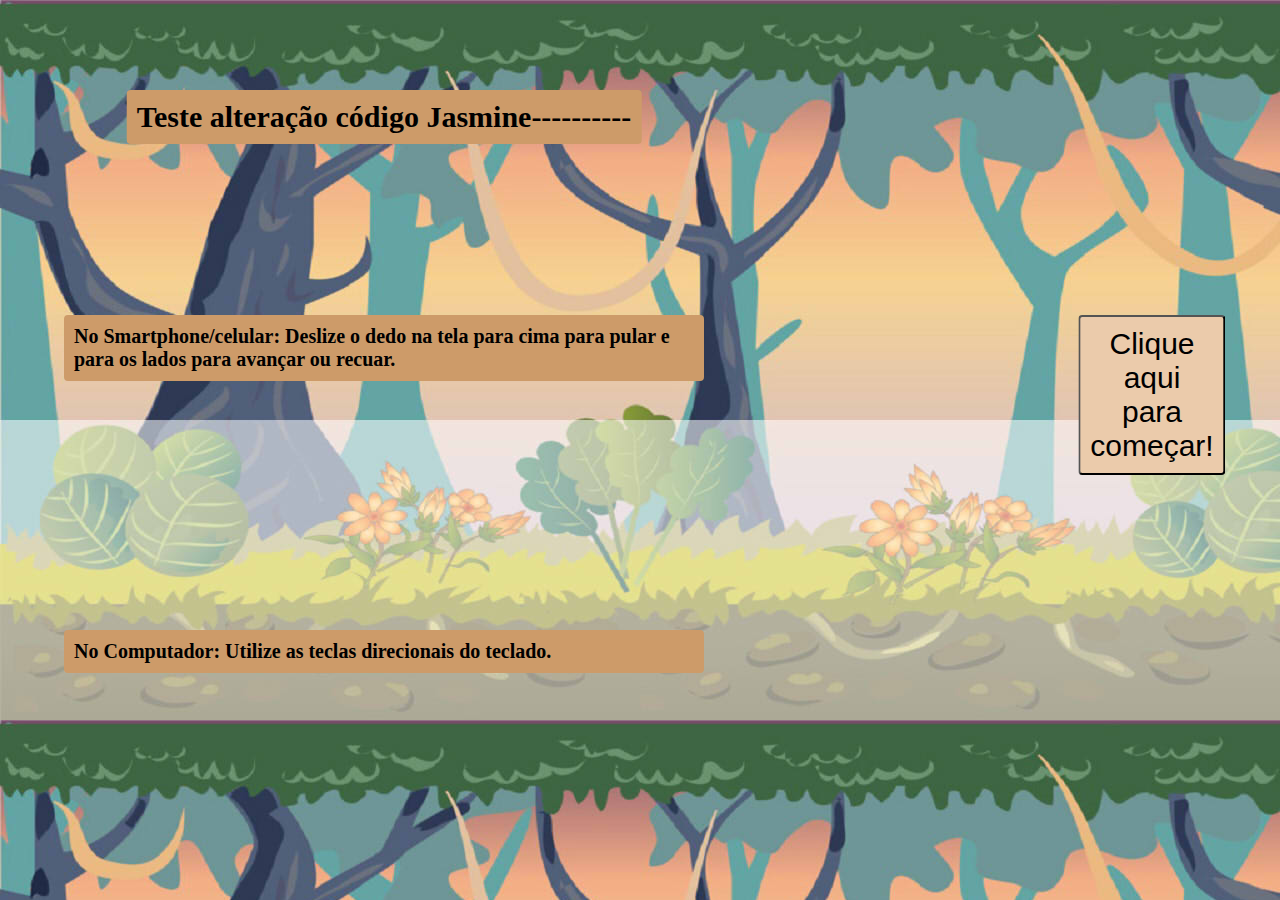
<file: Para_Testes_Ecomerce/public/y/index.html>
<!DOCTYPE html>
<html lang="en">
<head>
    <meta name="google-site-verification" content="ksk1tM80H_prwwO68av_7YYhXP648kIhyFcyM75IOf0" />
    <meta charset="UTF-8">
    <meta http-equiv="X-UA-Compatible" content="IE=edge">
    <meta name="viewport" content="width=device-width, initial-scale=1.0">
    <title>Jasmine Matemática</title>
    <link rel="stylesheet" href="style.css"/>
    <style>
      
      /*Visivel na posição porta retrato*/
       @media only screen and (orientation: portrait){
        #instrucao{display: block;}
        #instrucao2{display: block;}
        #start {display: none; }
        }

        /*Visivel na posição paisagem*/

        @media only screen and (orientation: landscape){
            #start {display: block; }
            #instrucao{display: none;}
            #instrucao2{display: none;}
        }

    </style>
</head>
<body>
    
<!--Orientação para girar a tela -->

<div id = "start">    
    <h1 id="comandos">Teste alteração código Jasmine----------</h1>
    <h2 id="comandos2">No Smartphone/celular: Deslize o dedo na tela para cima para pular e para os lados para avançar ou recuar.</h2>
    <h2 id="comandos3">No Computador: Utilize as teclas direcionais do teclado.</h2>
    <a href="index2.html"><button id="start_button">Clique aqui para começar!</button> </a>
</div>

<div id = "instrucao" class="instrucao">
    <header>
        
        <h1>Jasmine está perdida !</h1>
        <br>
        <h2>Use a matemática para encontrá-la.</h2>
        <br>
        <h2>Por favor, Gire o celular.</h2>
    </header>
    <div class ="corpo-modal">
        
    </div> 
 </div>

<div id = "instrucao2" class="instrucao2">
<div class ="superior"></div>
</div>

</body>
</html>
</file>
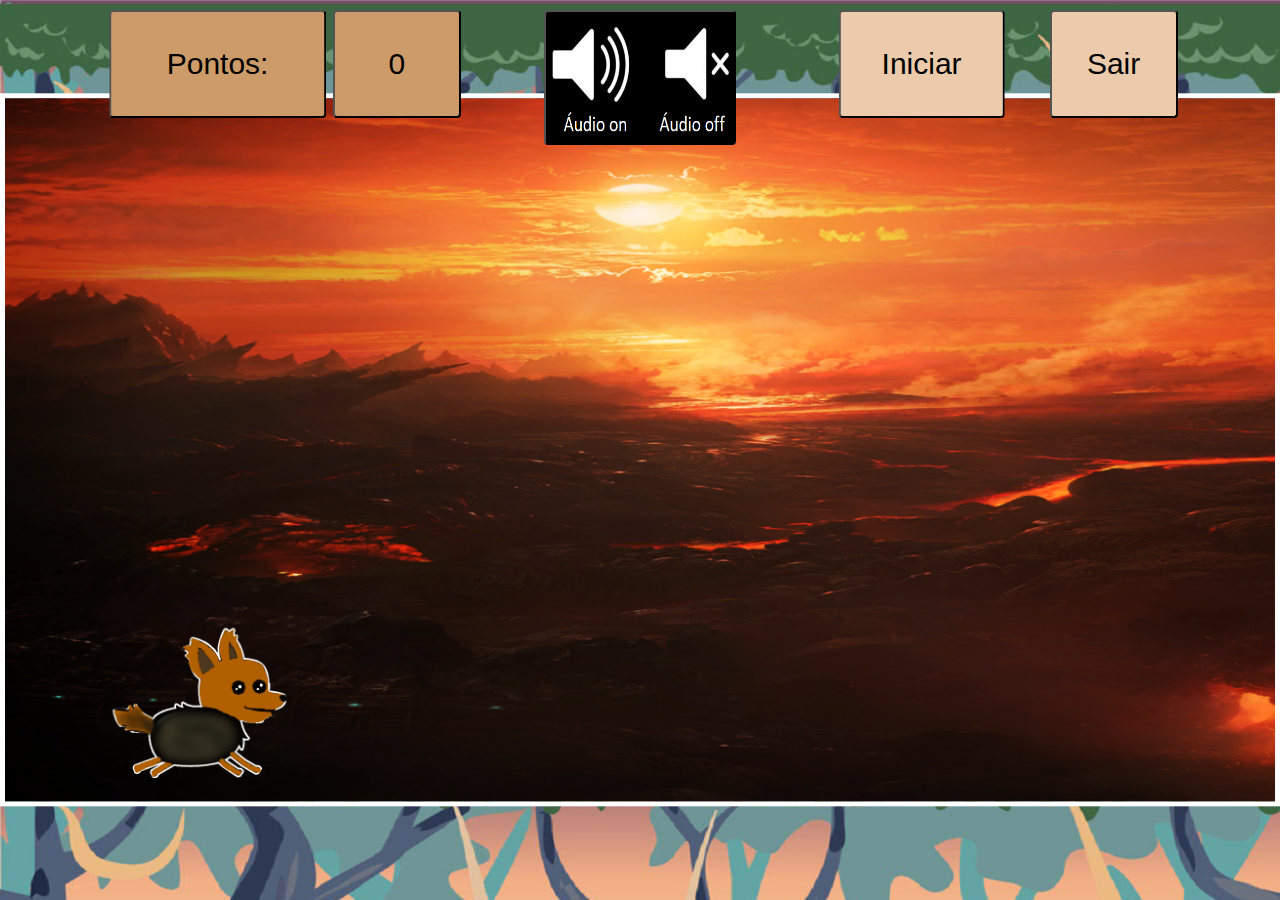
<file: Para_Testes_Ecomerce/public/y/index2.html>
<!DOCTYPE html>
<html lang="en">
<head>
    <meta charset="UTF-8">
    <meta http-equiv="X-UA-Compatible" content="IE=edge">
    <meta name="viewport" content="width=device-width, initial-scale=1.0">
    <title>Jasmine Matemática</title>
    <link rel="stylesheet" href="style.css"/>


    <style>
        /*Visivel na posição porta retrato*/
         @media only screen and (orientation: portrait){
              /*#retrato { display: block;}*/
              #canvas1 {display: none; }
              #score {display: none;}
              #score_fixo {display: none;}
              #sair {display: none}
              #fullScreenButton {display: none;}
              #mute{display: none;}
              #instrucao {display: block;}
              #tela4 {display: block;}
              #tela3 {display: block;}
              #tela2 {display: block;}
              #tela {display: block;}
          }
  
          /*Visivel na posição paisagem*/ 
          @media only screen and (orientation: landscape){
              #canvas1 { display: block;}
              #mute{display: block;}
              #instrucao {display: none;}
              #instrucao2 {display: none;}
          }
  
      </style>

</head>
<body>
    
    <canvas id="canvas1"></canvas>
    <img id="playerImage" src="player.png">
    <img id="backgroundImage" src="SC.jpg">
    <img id="enemyImage" src="enemy.png">
    
<!--Botões e Valores da tela-->

    <button id='fullScreenButton'>Iniciar</button>
    
    <button id='sair'>Sair</button>
    
    <button id='score'></button>
    
    <button id='score_fixo'>Pontos:</button> 
  
<!--Tela a ser exibida com a primeira questão e será incrementada com todas as demais questões-->

<div id = " Tela" class="modal">
        <header>
            <h4 id = "Questoes">Questão 01</h4>                
        </header>
        <div id ="corpo-modal">
            <p></p> 
            
        </div>
        <footer>
            <button id = "ou" class= "ou">OU</button>
        </footer>
        </div>

    
<!--Tela a ser exibida Ao acertar a questão -->
        
    <div id = " Tela2" class="modal2">
            <header>
                <h1>PARABÉNS! VOCÊ ACERTOU!</h1>
                
            </header>
            <div class ="corpo-modal">
                <h2>Receba 20 pontos!</h2>
            </div>
            
            </div>

<!--Tela a ser exibida Ao Errar a questão -->
        
<div id = " Tela4" class="modal4">
    <header>
        <h1>QUE PENA VOCÊ ERROU</h1>
        
    </header>
       
    </div>

<!--Tela a ser exibida no Fim do Jogo -->
            
        <div id = "Tela3" class="modal3">
                <header>
                    <h1>Toque na tela e deslize para baixo para recomeçar! para PC pressione Enter</h1> <br>
                    <h2>Deseja salvar seu recorde?</h2>
                      
                </header>
                <footer>
                    <button id='sim'>Sim</button>
                    <button id="nao">Não</button>
                </footer>
                <div class ="corpo-modal">
                    
                </div>
               
        </div>
      
        <!--Tela orientando o usuário girar o telefone -->
            
        <div id = "instrucao" class="instrucao">
            <header>
                
                <h1>Jasmine está perdida !</h1>
                <br>
                <h2>Use a matemática para encontrá-la.</h2>
                <br>
                <h2>Por favor, Gire o celular.</h2>
            </header>
            <div class ="corpo-modal">
                
            </div> 
         </div>

    <div id = "instrucao2" class="instrucao2">
        <div class ="superior"></div>
    </div>
            <!--Botões de resposta - não consegui botar dentro da DIV-->
            <button id = "botaoCerto" class= "botaoCerto">20</button>
            <button id = "botaoErrado" class= "botaoErrado">10</button>

    <audio id="myAudio">
        <source src = 'inicial.mp3' type = 'audio/mpeg'>
        seu navegador não possui suporte ao elemento  audio
    </audio>

    <audio id="audio_jump">
        <source src = 'jump.mp3' type = 'audio/mpeg'>
        seu navegador não possui suporte ao elemento  audio
    </audio>

    <button id="mute"></button>
   
    <script src="script.js"></script>
  
</body>
</html>
</file>
<file: Para_Testes_Ecomerce/public/y/style.css>
*{
    margin: 0;
    padding: 0;
    box-sizing: border-box;
}

    body{
        background-image: url('background.jpg');
       
    }

#canvas1{
    position: absolute;
    top: 50%;
    left: 50%;
    transform: translate(-50%, -50%);
    border: 5px solid white;
    max-width: 100%;
    max-height: 100%;
}

#canvas2{
    position: absolute;
    top: 50%;
    left: 50%;
    transform: translate(-50%, -50%);
    border: 5px solid white;
    max-width: 100%;
    max-height: 100%;
}

#playerImage, #backgroundImage, #enemyImage{
    display: none;
}

/*Botão iniciar*/
#fullScreenButton{
    position: absolute;
    font-size: 30px;
    padding: 0px;
    top: 10px;
    left: 72%;
    transform: translateX(-50%);
    background-color: rgb(235, 203, 171);
    width: 13%;
    height: 12%;
    border-radius: 4px;
}

#score{
    position: absolute;
    font-size: 30px;
    padding: 0px;
    top: 10px;
    left: 31%;
    transform: translateX(-50%);
    background-color: rgb(205, 155, 105);
    width: 10%;
    height: 12%;
    border-radius: 4px;
}

#sim{
    position: absolute;
    font-size: 30px;
    padding: 0px;
    top: 100px;
    left: 70%;
    transform: translateX(-50%);
    background-color: rgb(235, 203, 171);
    width: 10%;
    height: 25%;
    border-radius: 4px;
}

#nao{
    position: absolute;
    font-size: 30px;
    padding: 0px;
    top: 100px;
    left: 85%;
    transform: translateX(-50%);
    background-color: rgb(235, 203, 171);
    width: 10%;
    height: 25%;
    border-radius: 4px;
}

#nome{
    position: absolute;
    font-size: 30px;
    padding: 0px;
    top: 5%;
    left: 15%;
    transform: translateX(-50%);
    background-color: rgb(243, 231, 219);
    width: 30%;
    height: 30%;
    border-radius: 4px;
}

#salvar{
    position: absolute;
    font-size: 30px;
    padding: 0px;
    top: 40%;
    left: 15%;
    transform: translateX(-50%);
    background-color: rgb(235, 203, 171);
    width: 13%;
    height: 30%;
    border-radius: 4px;
}

#score_fixo{
    position: absolute;
    font-size: 30px;
    padding: 0px;
    top: 10px;
    left: 17%;
    transform: translateX(-50%);
    background-color: rgb(205, 155, 105);
    width: 17%;
    height: 12%;
    border-radius: 4px;
}

#sair{
    position: absolute;
    font-size: 30px;
    padding: 0px;
    top: 10px;
    left: 87%;
    transform: translateX(-50%);
    background-color: rgb(235, 203, 171);
    width: 10%;
    height: 12%;
    border-radius: 4px;
}



.ButtonLeft{
    position: absolute;
    font-size: 20px;
    padding: 10px;
    top: 10px;
    left: 20%;
    transform: translateX(-50%);
        
}

.ButtonLeft2{
    position: absolute;
    font-size: 20px;
    padding: 10px;
    top: 10px;
    left: 30%;
    transform: translateX(-50%);
        
}

.Button_hidden{
    visibility: hidden;
}

/* Classe referente a Primeira Questão */
.modal {
    position: absolute;
    font-size: 25px;
    padding: 0px;
    top: 35%;
    left: 40%;
    transform: translateX(-50%);
    background-color: rgb(205, 155, 105);
    width: 65%;
    height: 34%;
    opacity: 0;
    border-radius: 4px;
}

.virado {
    -webkit-transform: rotate(90deg);
    -moz-transform: rotate(90deg);
    -o-transform: rotate(90deg);
    transform: rotate(90deg);
}

.modal2{
    position: fixed;
    z-index: 10;
    width: 80%;
    height: 30%;
    top: 35%;
    left: 10%;
    background-color: rgb(205, 155, 105);
    transform: translateY(-25%);
    padding: 1rem;
    border: 1px solid silver;
    box-shadow: 4px 4px 8px #0002;
    border-radius: 5px;
    opacity: 0;
    transition: opacity 700ms ease-out;
    border-radius: 4px;

}

/* Mensagem da tela de Game Over*/
.modal3{
    position: fixed;
    z-index: 10;
    width: 80%;
    height: 40%;
    top: 35%;
    left: 10%;
    background-color: rgb(205, 155, 105);
    transform: translateY(-25%);
    padding: 1rem;
    border: 1px solid silver;
    box-shadow: 4px 4px 8px #0002;
    border-radius: 5px;
    opacity: 0;
    transition: opacity 700ms ease-out;
    border-radius: 4px;
   
}

.modal4{
    position: fixed;
    z-index: 10;
    width: 60%;
    height: 20%;
    top: 35%;
    left: 20%;
    background-color: rgb(205, 155, 105);
    transform: translateY(-25%);
    padding: 1rem;
    border: 1px solid silver;
    box-shadow: 4px 4px 8px #0002;
    border-radius: 5px;
    opacity: 0;
    transition: opacity 700ms ease-out;
    border-radius: 4px;
}


.instrucao{
    position: fixed;
    z-index: 10;
    width: 80%;
    height: 40%;
    top: 15%;
    left: 10%;
    background-color: rgb(205, 155, 105);
    transform: translateY(-25%);
    padding: 1rem;
    border: 1px solid silver;
    box-shadow: 4px 4px 8px #0002;
    border-radius: 5px;
    opacity: 1;
    transition: opacity 700ms ease-out;
    border-radius: 4px;
}

.instrucao2{
    position: fixed;
    z-index: 10;
    width: 80%;
    height: 40%;
    top: 60%;
    left: 10%;
    background-color: rgb(205, 155, 105);
    transform: translateY(-25%);
    padding: 1rem;
    border: 1px solid silver;
    box-shadow: 4px 4px 8px #0002;
    border-radius: 5px;
    opacity: 1;
    transition: opacity 700ms ease-out;
    border-radius: 4px;
}

.superior{
 
    background-image: url('girar.jpg');
    background-repeat: no-repeat;
    background-attachment: fixed;
    background-position: center;
    padding-left: 50%;
    padding-top: 100%;
    border: 1px solid silver;
    border-radius: 5px;
    transition: opacity 700ms ease-out;
    top: 500%;
    border-radius: 4px;
}


#mute{
    background-image: url('audio.png');
    background-size: 100% 100%;
    background-repeat: no-repeat;
    background-attachment: fixed;
    background-position: center;
    position: absolute;
    font-size: 30px;
    padding: 0px;
    top: 10px;
    left: 50%;
    transform: translateX(-50%);
    background-color: rgb(205, 155, 105);
    width: 15%;
    height: 15%;
    border-radius: 4px; 

}


.botaoCerto{
    position: absolute;
    font-size: 30px;
    padding: 0px;
    top: 68%;
    left: 70%;
    transform: translateX(-50%);
    background-color: rgb(235, 203, 171);
    opacity: 0;
    width: 7%;
    height: 13%;
    border-radius: 4px;
   
}


.botaoCerto.resposta_Certa{
    top: 68%;
    left: 70%;
}

.botaoCerto.resposta_Errada{
    top: 68%;
    left: 84%;

}

.botaoErrado{

    position: absolute;
    font-size: 30px;
    padding: 0px;
    top: 68%;
    left: 84%;
    transform: translateX(-50%);
    background-color: rgb(235, 203, 171);
    opacity: 0;
    width: 7%;
    height: 13%;
    border-radius: 4px;
}

.botaoErrado.resposta_Certa{
    top: 68%;
    left: 70%;

}

.botaoErrado.resposta_Errada{
    top: 68%;
    left: 84%;
}

.ou{

    position: absolute;
    font-size: 15px;
    padding: 0px;
    top: 125%;
    left: 107%;
    transform: translateX(-50%);
    background-color: rgb(212, 169, 126);
    opacity: 1;
    width: 6%;
    height: 25%;

}

.modal.visivel{
    opacity: 1;
}

.modal2.visivel2{
    opacity: 1;
}

/* Exibir mensagem de Mensagem de GameOver*/
.modal3.visivel3{
    opacity: 1;
}

.modal4.visivel4{
    opacity: 1;
}



.botaoCerto.visivel4{
    opacity: 1;
}

.botaoErrado.visivel4{
    opacity: 1;
}

#RespCerta{
    position: absolute;
    font-size: 30px;
    padding: 10px;
    top: 50%;
    left: 80%;
    transform: translateX(-50%);
    background-color: rgb(235, 203, 171);
    opacity: 0;
    border-radius: 4px;
}

#start_button{
    position: absolute;
    font-size: 30px;
    padding: 10px;
    top: 35%;
    left: 90%;
    transform: translateX(-50%);
    background-color: rgb(235, 203, 171);
    opacity: 1;
    border-radius: 4px;
}

#comandos{
    position: absolute;
    font-size: 30px;
    padding: 10px;
    top: 10%;
    left: 30%;
    transform: translateX(-50%);
    background-color: rgb(205, 155, 105);
    opacity: 1;
    border-radius: 4px;
}

#Tela_Recorde{
    position: absolute;
    font-size: 30px;
    padding: 5px;
    top: 5%;
    left: 53%;
    transform: translateX(-50%);
    background-color: rgb(205, 155, 105);
    opacity: 1;
    border-radius: 4px;
}

#lista_recorde {
    border: 2px solid black;
    padding-left: 40px;
    font-size: 30px;
    background-color: rgb(205, 155, 105);
    background-repeat: repeat;
    background-size: auto;
    transform: translateX(-50%);
    left: 55%;
    top: 20%;
    width: 50%;
    position: absolute;
  }

#recordes{
    background-color: rgb(205, 155, 105);
    opacity: 1;
    border-radius: 4px;
    
}


#jogadores{
    list-style-type: decimal;
   
}


#comandos2{
    position: absolute;
    font-size: 20px;
    padding: 10px;
    top: 35%;
    left: 30%;
    width: 50%;
    transform: translateX(-50%);
    background-color: rgb(205, 155, 105);
    opacity: 1;
    border-radius: 4px;
}

#comandos3{
    position: absolute;
    font-size: 20px;
    padding: 10px;
    top: 70%;
    left: 30%;
    width: 50%;
    transform: translateX(-50%);
    background-color: rgb(205, 155, 105);
    opacity: 1;
    border-radius: 4px;
}

.modal>header{
    display: flex;
    justify-content: space-between;
    border-bottom: 1px solid #0001;
}
.modal>footer{
    display: flex;
    justify-content: flex-end;
    border-top: 1px solid #0001;
    padding-top: 0.75em;
}

span.fechar-modal{
    background-color: #0001;
    border-radius: 50%;
    display: flex;
    width: 1.25em;
    height: 1.25em;
    justify-content: center;
    align-items: center;
    cursor: pointer;
}
</file>
